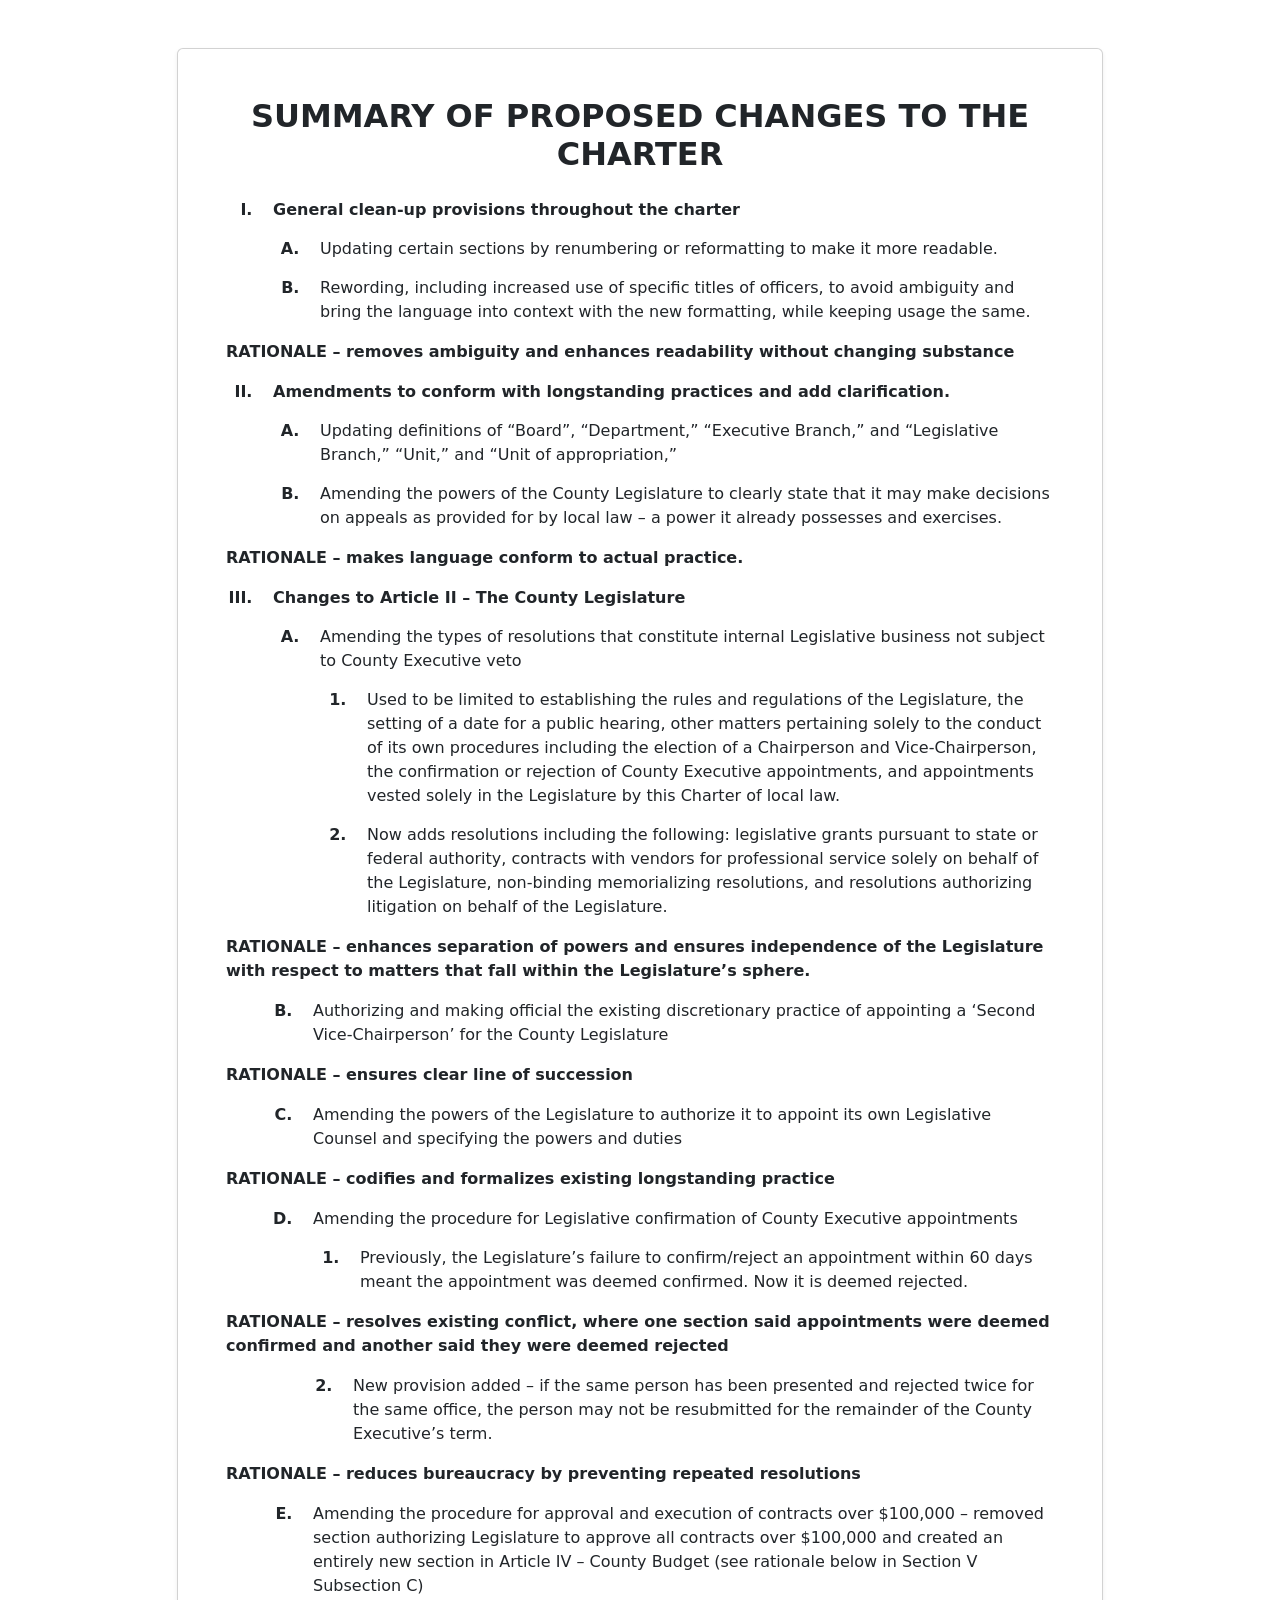
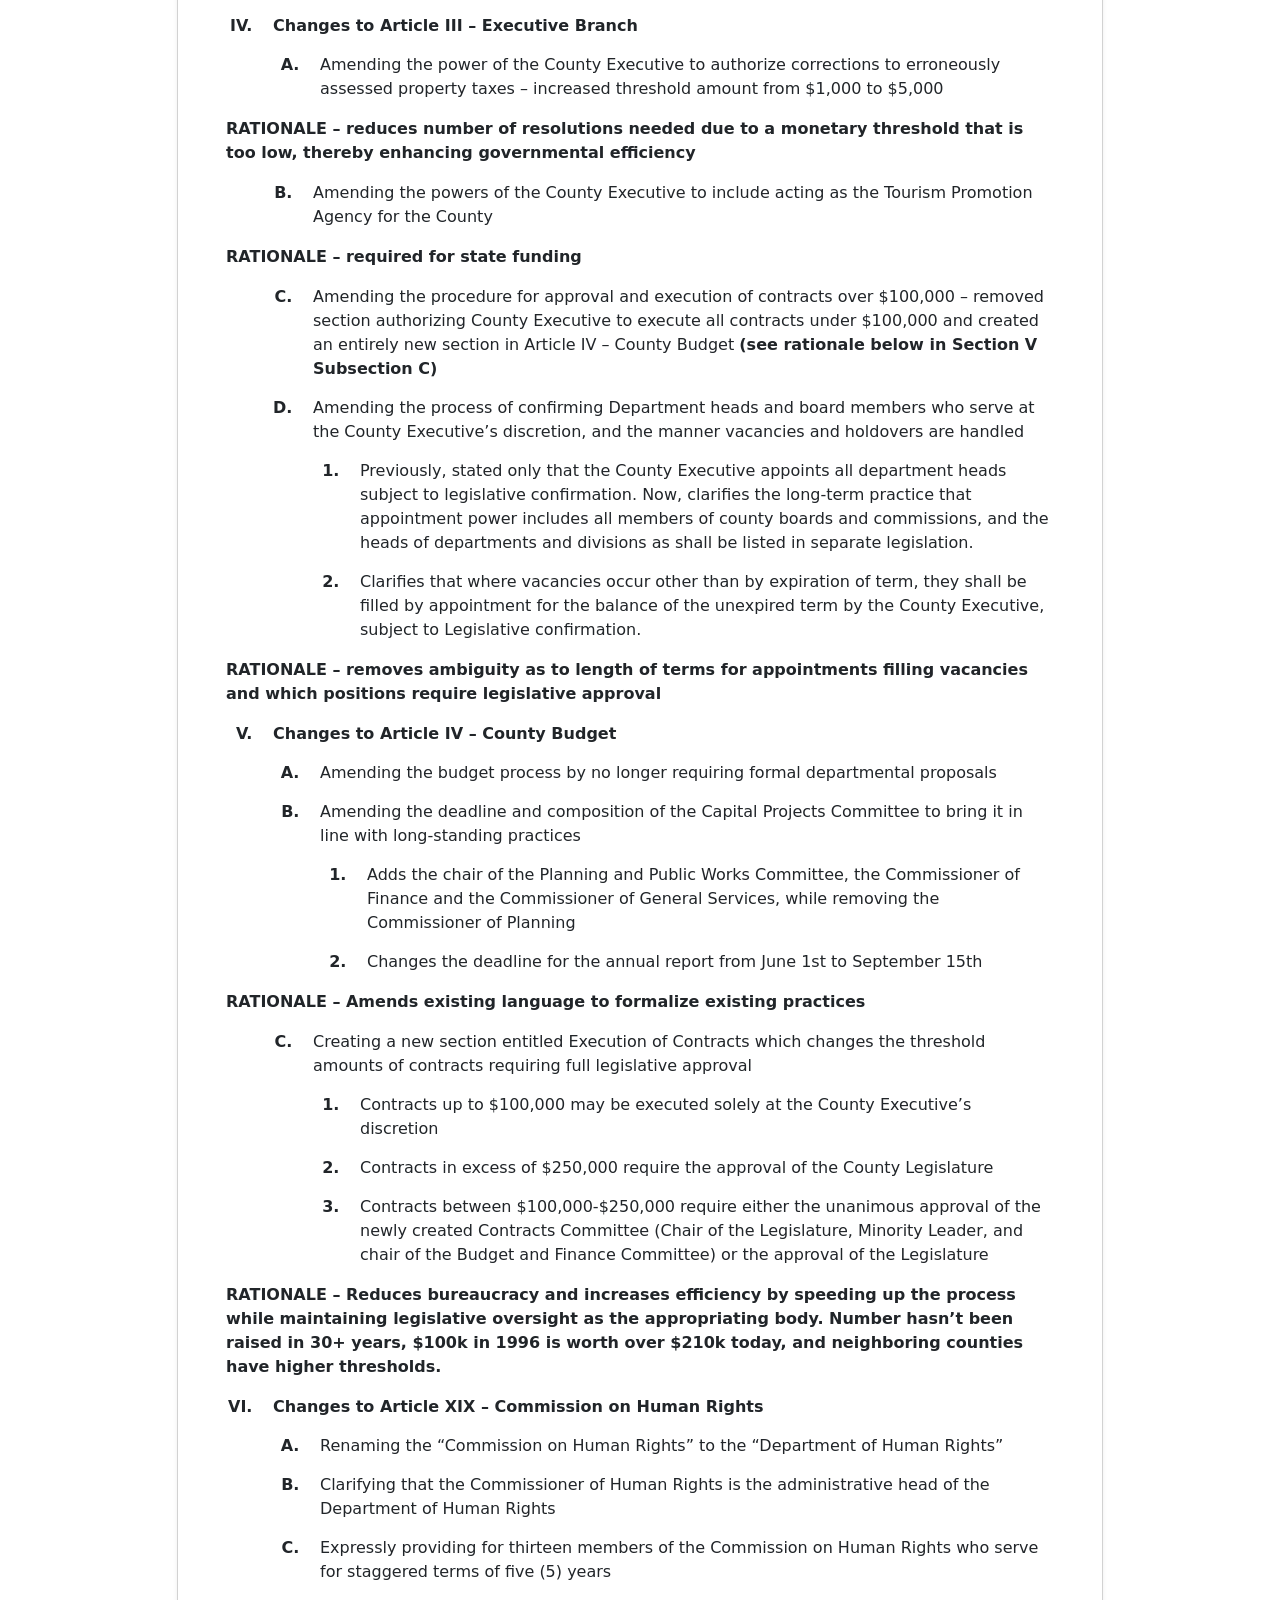
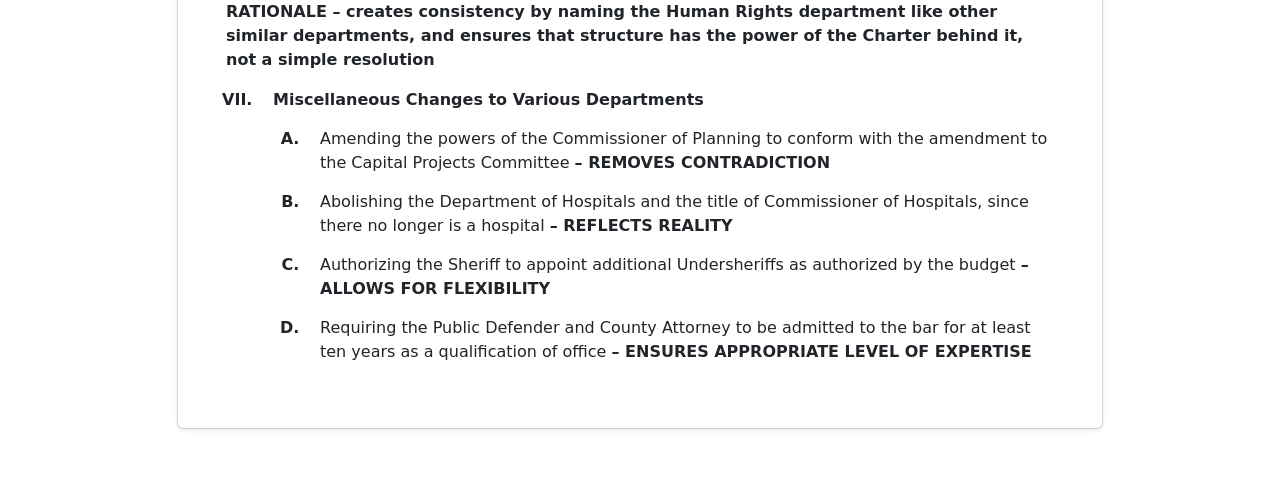
<file: assets/2026-G-Election/charter-summary.html>
<!DOCTYPE html>
<html lang="en">
<head>
	<meta charset="UTF-8">
	<meta name="viewport" content="width=device-width, initial-scale=1.0">
	<title>Summary of Proposed Changes to the Charter</title>
	<link href="https://cdn.jsdelivr.net/npm/bootstrap@5.3.3/dist/css/bootstrap.min.css" rel="stylesheet"
		integrity="sha384-QWTKZyjpPEjISv5WaRU9OFeRpok6YctnYmDr5pNlyT2bRjXh0JMhjY6hW+ALEwIH" crossorigin="anonymous">
	<style>
		.content_area ol li {
			margin-top: 15px !important;
			padding-left: 15px !important;
		}
		.content_area li.bold {
			font-weight: bold;
		}
		.content_area li.bold ol li {
			font-weight: normal;
			margin-top: 15px;
		}
		.content_area ol li::marker {
			font-weight: bold;
			padding-right: 15px;
		}
	</style>
</head>
<body>
<main class="container py-4 py-md-5">
	<div class="row justify-content-center">
		<article class="col-12 col-xl-10">
			<div class="card shadow-sm">
				<div class="card-body p-3 p-md-5">
<div class="content_area">
<h1 class="h2 fw-bold text-center mb-4">SUMMARY OF PROPOSED CHANGES TO THE CHARTER</h1>
<ol type="I">
	<li class="bold">General clean-up provisions throughout the charter
	<ol style="list-style-type:upper-alpha;">
		<li>Updating certain sections by renumbering or reformatting to make it more readable.</li>
		<li>Rewording, including increased use of specific titles of officers, to avoid ambiguity and bring the language into context with the new formatting, while keeping usage the same.</li>
	</ol>
	</li>
</ol>
<p><strong>RATIONALE – removes ambiguity and enhances readability without changing substance</strong></p>
<ol start="2" type="I">
	<li class="bold">Amendments to conform with longstanding practices and add clarification.<br>
	<ol style="list-style-type:upper-alpha;">
		<li>Updating definitions of “Board”, “Department,” “Executive Branch,” and “Legislative Branch,” “Unit,” and “Unit of appropriation,”</li>
		<li>Amending the powers of the County Legislature to clearly state that it may make decisions on appeals as provided for by local law – a power it already possesses and exercises.</li>
	</ol>
	</li>
</ol>
<p><strong>RATIONALE – makes language conform to actual practice.</strong></p>
<ol start="3" type="I">
	<li class="bold">Changes to Article II – The County Legislature
	<ol style="list-style-type:upper-alpha;">
		<li>Amending the types of resolutions that constitute internal Legislative business not subject to County Executive veto
		<ol>
			<li>Used to be limited to establishing the rules and regulations of the Legislature, the setting of a date for a public hearing, other matters pertaining solely to the conduct of its own procedures including the election of a Chairperson and Vice-Chairperson, the confirmation or rejection of County Executive appointments, and appointments vested solely in the Legislature by this Charter of local law.</li>
			<li>Now adds resolutions including the following: legislative grants pursuant to state or federal authority, contracts with vendors for professional service solely on behalf of the Legislature, non-binding memorializing resolutions, and resolutions authorizing litigation on behalf of the Legislature.</li>
		</ol>
		</li>
	</ol>
	</li>
</ol>
<p><strong>RATIONALE – enhances separation of powers and ensures independence of the Legislature with respect to matters that fall within the Legislature’s sphere.</strong></p>
<ol start="2" type="A" style="margin-left: 40px;">
	<li>Authorizing and making official the existing discretionary practice of appointing a ‘Second Vice-Chairperson’ for the County Legislature</li>
</ol>
<p><strong>RATIONALE – ensures clear line of succession</strong></p>
<ol start="3" type="A" style="margin-left: 40px;">
	<li>Amending the powers of the Legislature to authorize it to appoint its own Legislative Counsel and specifying the powers and duties</li>
</ol>
<p><strong>RATIONALE – codifies and formalizes existing longstanding practice</strong></p>
<ol start="4" type="A" style="margin-left: 40px;">
	<li>Amending the procedure for Legislative confirmation of County Executive appointments
	<ol>
		<li>Previously, the Legislature’s failure to confirm/reject an appointment within 60 days meant the appointment was deemed confirmed. Now it is deemed rejected.</li>
	</ol>
	</li>
</ol>
<p><strong>RATIONALE – resolves existing conflict, where one section said appointments were deemed confirmed and another said they were deemed rejected</strong></p>
<ol start="2" type="1" style="margin-left: 80px;">
	<li>New provision added – if the same person has been presented and rejected twice for the same office, the person may not be resubmitted for the remainder of the County Executive’s term.</li>
</ol>
<p><strong>RATIONALE – reduces bureaucracy by preventing repeated resolutions</strong></p>
<ol start="5" type="A" style="margin-left: 40px;">
	<li>Amending the procedure for approval and execution of contracts over $100,000 – removed section authorizing Legislature to approve all contracts over $100,000 and created an entirely new section in Article IV – County Budget (see rationale below in Section V Subsection C)</li>
</ol>
<ol start="4" type="I">
	<li class="bold">Changes to Article III – Executive Branch
	<ol type="A">
		<li>Amending the power of the County Executive to authorize corrections to erroneously assessed property taxes – increased threshold amount from $1,000 to $5,000</li>
	</ol>
	</li>
</ol>
<p><strong>RATIONALE – reduces number of resolutions needed due to a monetary threshold that is too low, thereby enhancing governmental efficiency</strong></p>
<ol start="2" type="A" style="margin-left: 40px;">
	<li>Amending the powers of the County Executive to include acting as the Tourism Promotion Agency for the County</li>
</ol>
<p><strong>RATIONALE – required for state funding</strong></p>
<ol start="3" type="A" style="margin-left: 40px;">
	<li>Amending the procedure for approval and execution of contracts over $100,000 – removed section authorizing County Executive to execute all contracts under $100,000 and created an entirely new section in Article IV – County Budget <strong>(see rationale below in Section V Subsection C)</strong></li>
	<li>Amending the process of confirming Department heads and board members who serve at the County Executive’s discretion, and the manner vacancies and holdovers are handled
	<ol>
		<li>Previously, stated only that the County Executive appoints all department heads subject to legislative confirmation. Now, clarifies the long-term practice that appointment power includes all members of county boards and commissions, and the heads of departments and divisions as shall be listed in separate legislation.</li>
		<li>Clarifies that where vacancies occur other than by expiration of term, they shall be filled by appointment for the balance of the unexpired term by the County Executive, subject to Legislative confirmation.</li>
	</ol>
	</li>
</ol>
<p><strong>RATIONALE – removes ambiguity as to length of terms for appointments filling vacancies and which positions require legislative approval</strong></p>
<ol start="5" type="I">
	<li class="bold">Changes to Article IV – County Budget
	<ol start="1" type="A">
		<li>Amending the budget process by no longer requiring formal departmental proposals</li>
		<li>Amending the deadline and composition of the Capital Projects Committee to bring it in line with long-standing practices
		<ol start="1" type="1">
			<li>Adds the chair of the Planning and Public Works Committee, the Commissioner of Finance and the Commissioner of General Services, while removing the Commissioner of Planning</li>
			<li>Changes the deadline for the annual report from June 1st to September 15th</li>
		</ol>
		</li>
	</ol>
	</li>
</ol>
<p><strong>RATIONALE – Amends existing language to formalize existing practices</strong></p>
<ol start="3" type="A" style="margin-left: 40px;">
	<li>Creating a new section entitled Execution of Contracts which changes the threshold amounts of contracts requiring full legislative approval
	<ol>
		<li>Contracts up to $100,000 may be executed solely at the County Executive’s discretion</li>
		<li>Contracts in excess of $250,000 require the approval of the County Legislature</li>
		<li>Contracts between $100,000-$250,000 require either the unanimous approval of the newly created Contracts Committee (Chair of the Legislature, Minority Leader, and chair of the Budget and Finance Committee) or the approval of the Legislature</li>
	</ol>
	</li>
</ol>
<p><strong>RATIONALE – Reduces bureaucracy and increases efficiency by speeding up the process while maintaining legislative oversight as the appropriating body. Number hasn’t been raised in 30+ years, $100k in 1996 is worth over $210k today, and neighboring counties have higher thresholds.</strong></p>
<ol start="6" type="I">
	<li class="bold">Changes to Article XIX – Commission on Human Rights
	<ol type="A">
		<li>Renaming the “Commission on Human Rights” to the “Department of Human Rights”</li>
		<li>Clarifying that the Commissioner of Human Rights is the administrative head of the Department of Human Rights</li>
		<li>Expressly providing for thirteen members of the Commission on Human Rights who serve for staggered terms of five (5) years</li>
	</ol>
	</li>
</ol>
<p><strong>RATIONALE – creates consistency by naming the Human Rights department like other similar departments, and ensures that structure has the power of the Charter behind it, not a simple resolution</strong></p>
<ol type="I" start="7">
	<li class="bold">Miscellaneous Changes to Various Departments
	<ol type="A">
		<li>Amending the powers of the Commissioner of Planning to conform with the amendment to the Capital Projects Committee <strong>– REMOVES CONTRADICTION</strong></li>
		<li>Abolishing the Department of Hospitals and the title of Commissioner of Hospitals, since there no longer is a hospital <strong>– REFLECTS REALITY</strong></li>
		<li>Authorizing the Sheriff to appoint additional Undersheriffs as authorized by the budget <strong>– ALLOWS FOR FLEXIBILITY</strong></li>
		<li>Requiring the Public Defender and County Attorney to be admitted to the bar for at least ten years as a qualification of office <strong>– ENSURES APPROPRIATE LEVEL OF EXPERTISE</strong></li>
	</ol>
	</li>
</ol>
</div>
				</div>
			</div>
		</article>
	</div>
</main>
</body>
</html>
</file>
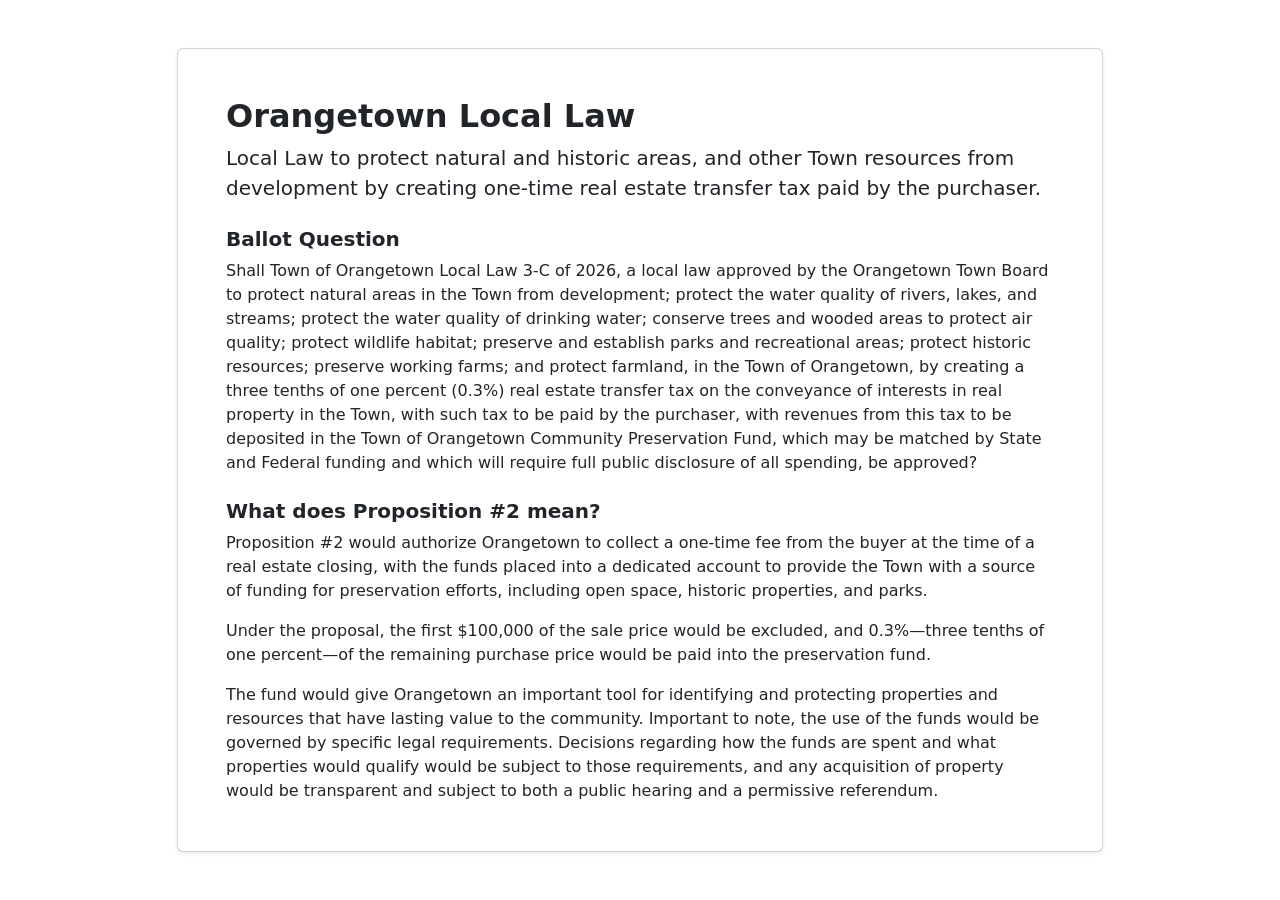
<file: assets/2026-G-Election/Orangetown-Local-Law.html>
<!DOCTYPE html>
<html lang="en">

<head>
    <meta charset="UTF-8">
    <meta name="viewport" content="width=device-width, initial-scale=1.0">
    <title>Orangetown Local Law</title>
    <link href="https://cdn.jsdelivr.net/npm/bootstrap@5.3.3/dist/css/bootstrap.min.css" rel="stylesheet"
        integrity="sha384-QWTKZyjpPEjISv5WaRU9OFeRpok6YctnYmDr5pNlyT2bRjXh0JMhjY6hW+ALEwIH" crossorigin="anonymous">
</head>

<body>
    <main class="container py-4 py-md-5">
        <div class="row justify-content-center">
            <article class="col-12 col-xl-10">
                <div class="card shadow-sm">
                    <div class="card-body p-3 p-md-5">
                        <header class="mb-4">
                            <h1 class="h2 fw-bold mb-2">Orangetown Local Law</h1>
                            <p class="lead mb-0">Local Law to protect natural and historic areas, and other Town
                                resources from development by creating one-time real estate transfer tax paid by the
                                purchaser.</p>
                        </header>
                        <h2 class="h5 fw-bold" id="ballot-question-heading">Ballot Question</h2>
                        <p>Shall Town of Orangetown Local Law 3-C of 2026, a local law approved by the Orangetown
                            Town Board to protect natural areas in the Town from development; protect the water
                            quality of rivers, lakes, and streams; protect the water quality of drinking water;
                            conserve trees and wooded areas to protect air quality; protect wildlife habitat;
                            preserve and establish parks and recreational areas; protect historic resources;
                            preserve working farms; and protect farmland, in the Town of Orangetown, by creating a
                            three tenths of one percent (0.3%) real estate transfer tax on the conveyance of
                            interests in real property in the Town, with such tax to be paid by the purchaser, with
                            revenues from this tax to be deposited in the Town of Orangetown Community Preservation
                            Fund, which may be matched by State and Federal funding and which will require full
                            public disclosure of all spending, be approved?</p>

                        <h2 class="h5 fw-bold mt-4">What does Proposition #2 mean?</h2>
                        <p>Proposition #2 would authorize Orangetown to collect a one-time fee from the buyer at the
                            time of a real estate closing, with the funds placed into a dedicated account to provide
                            the Town with a source of funding for preservation efforts, including open space,
                            historic properties, and parks.</p>
                        <p>Under the proposal, the first $100,000 of the sale price would be excluded, and
                            0.3%—three tenths of one percent—of the remaining purchase price would be paid into the
                            preservation fund.</p>
                        <p class="mb-0">The fund would give Orangetown an important tool for identifying and
                            protecting properties and resources that have lasting value to the community. Important
                            to note, the use of the funds would be governed by specific legal requirements.
                            Decisions regarding how the funds are spent and what properties would qualify would be
                            subject to those requirements, and any acquisition of property would be transparent and
                            subject to both a public hearing and a permissive referendum.</p>
                    </div>
                </div>
            </article>
        </div>
    </main>
</body>

</html>
</file>
